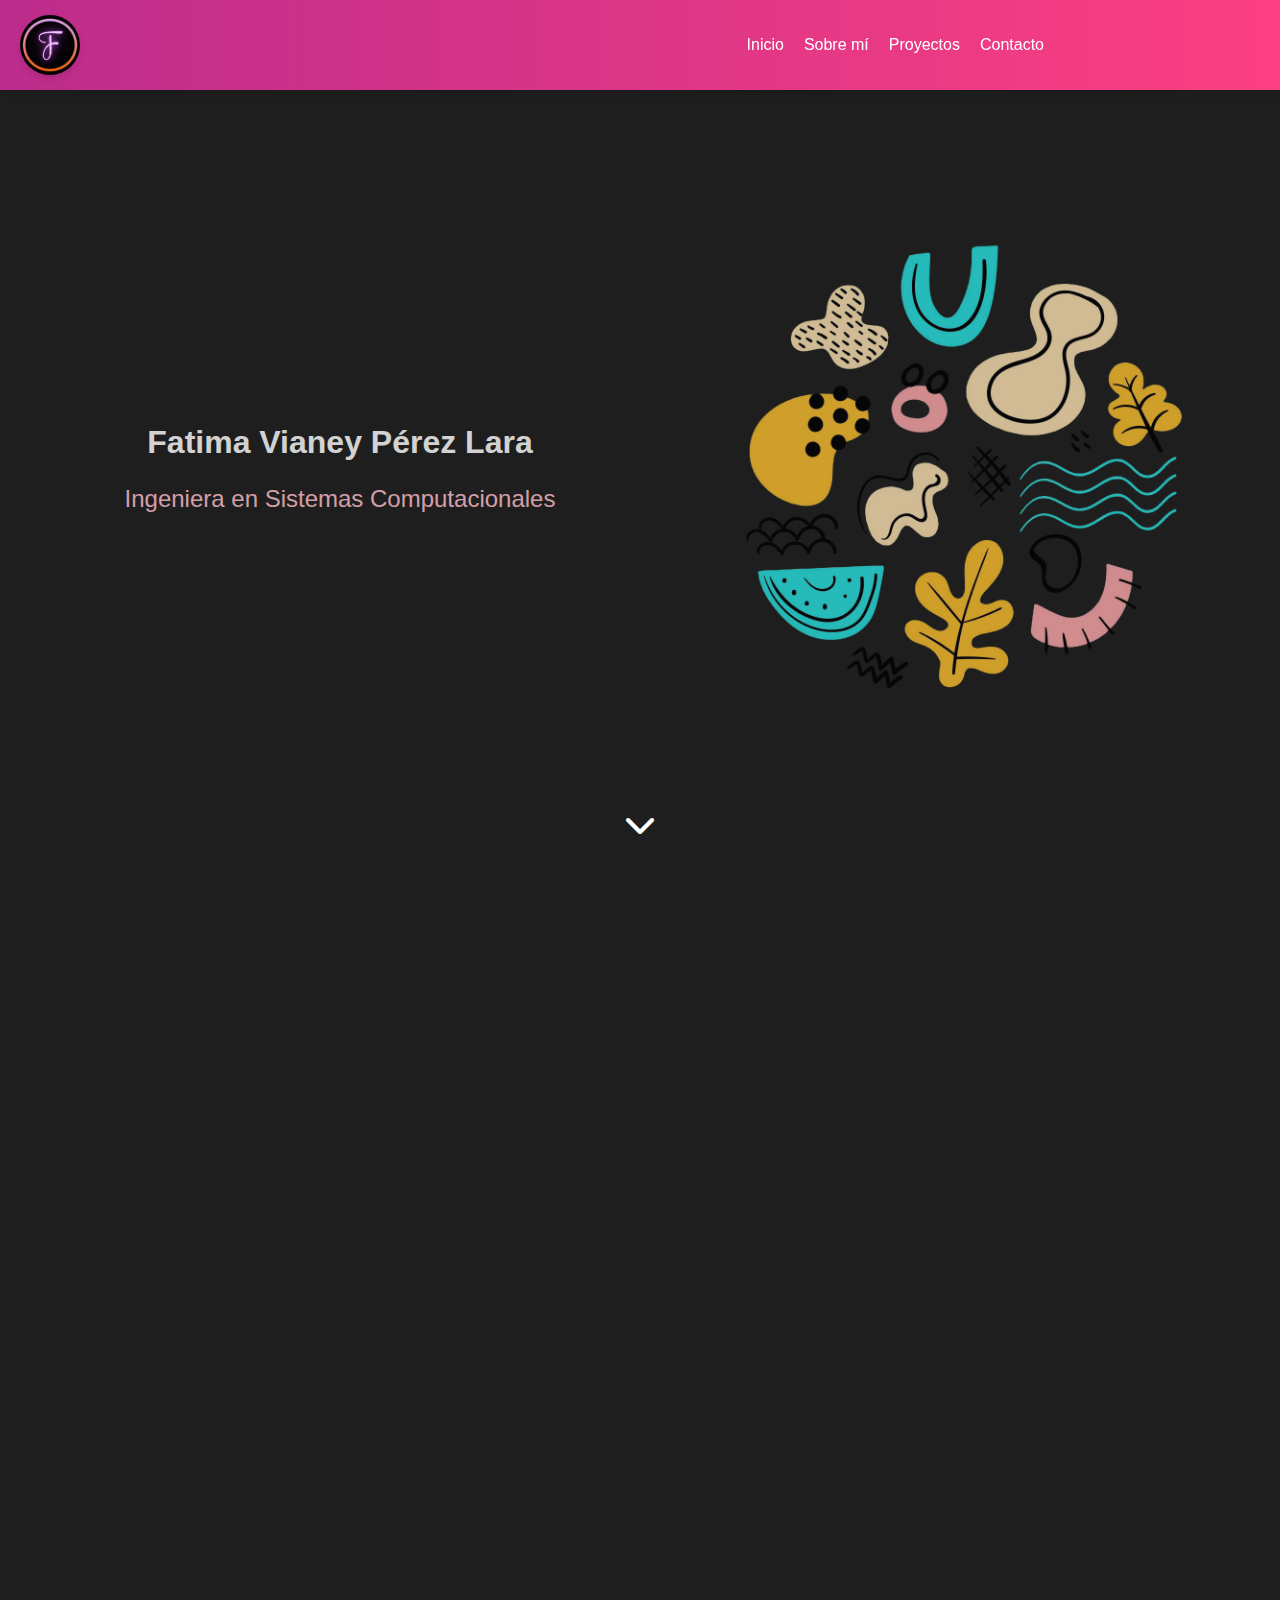
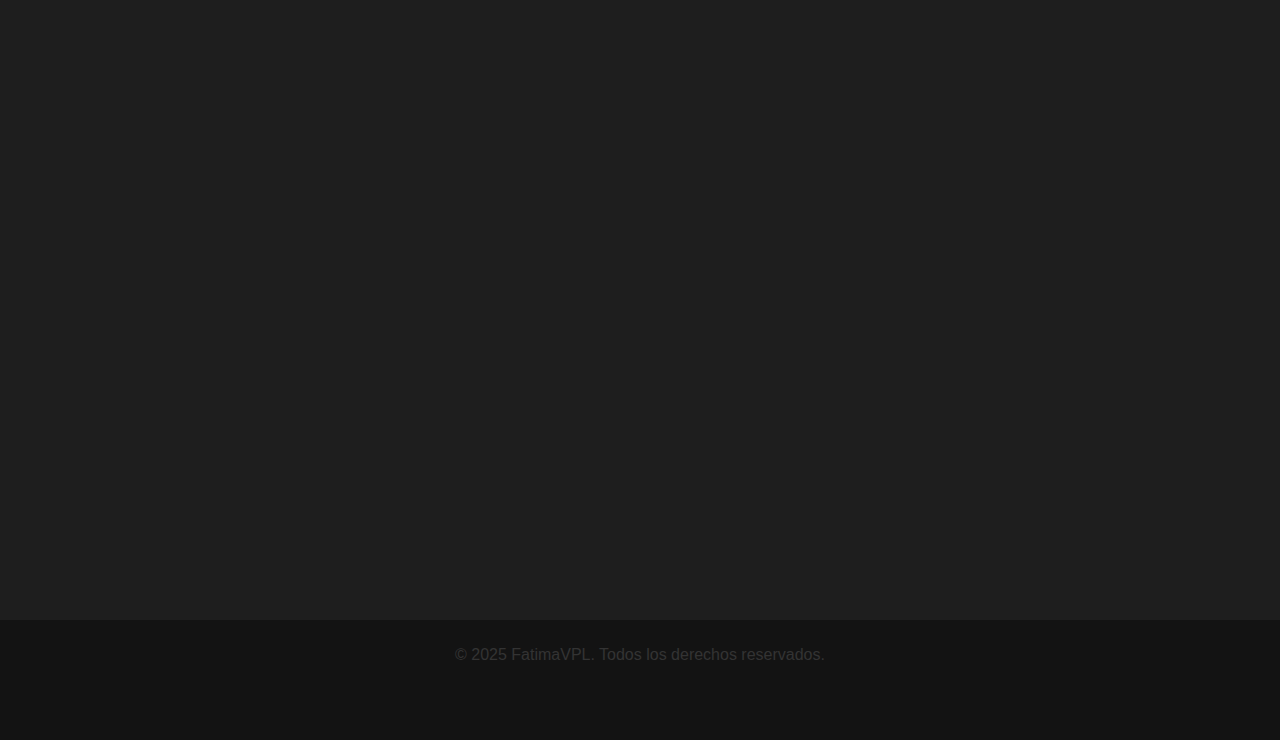
<file: index.html>
<!DOCTYPE html>
<html lang="es">

<head>
    <meta charset="UTF-8">
    <meta name="viewport" content="width=device-width, initial-scale=1.0">
    <title>Inicio</title>
    <link rel="stylesheet" href="CSS/index.css">
    <link rel="stylesheet" href="https://cdnjs.cloudflare.com/ajax/libs/font-awesome/6.0.0-beta3/css/all.min.css" />
</head>

<body>
    <div id="contenedor">
        <nav>
            <img src="Recursos/logo.png" alt="logo" id="logo">
            <ul class="nav-links">
                <li><a href="#bienvenida" class="nav-item">Inicio</a></li>
                <li><a href="#acercaDeMi" class="nav-item">Sobre mí</a></li>
                <li><a href="#proyectos" class="nav-item">Proyectos</a></li>
                <li><a href="#contacto" class="nav-item">Contacto</a></li>
            </ul>
            <div class="burger">
                <div class="line1"></div>
                <div class="line2"></div>
                <div class="line3"></div>
            </div>
        </nav>

        <div class="bienvenida seccion" id="bienvenida">
            <div class="contenido-texto">
                <h1>Fatima Vianey Pérez Lara</h1>
                <p id="textoParrafo">
                    Ingeniera en Sistemas Computacionales
                </p>
                <div class="flecha-indicador">
                    <a href="#acercaDeMi" class="scroll-flecha">
                        <i class="fas fa-chevron-down"></i>
                    </a>
                </div>
            </div>
            <div class="contenido-imagen">
                <img src="Recursos/colores.png" alt="Formas" class="imagen-derecha">
            </div>
        </div>
        
        <div class="acercaDeMi seccion" id="acercaDeMi">
            <div class="contenido">
                <h2>Acerca de mí</h2>
                <div class="contenidoAcercaDeMi">
                    <div class="miFoto">
                        <img src="Recursos/miFoto.jpg" alt="Mi Foto">
                    </div>
                    <div class="informacion">
                        <p>
                           Con gusto por el diseño UX/UI y el desarrollo frontend.
Desde siempre me ha interesado entender y atender las necesidades de los usuarios. Mi interés por el diseño UX/UI comenzó al trabajar en una aplicación que resolvía problemas de transporte estudiantil, donde descubrí el impacto de crear experiencias funcionales y atractivas. Soy comprometida y siempre busco mejorar, poniendo mi máximo esfuerzo en cada proyecto que desarrollo.
                        </p>
                        <a href="https://docs.google.com/document/d/1Xd9uABqalrC0ie9-Dbf7SZ5Ds0oc0Envo84eC7N216I/edit?usp=sharing" id="linkCV" target="_blank">Ver CV</a>
                        
                    </div>
                </div>
            </div>
        </div>

        <div class="proyectos seccion" id="proyectos" >
            <div>
                <h2>Proyectos</h2>
                <div class="carrusel">
                    <button class="prev">&#10094;</button>
                    <div class="carrusel-container">
                        <div class="carrusel-item">
                            <img src="Recursos/RideSchool.png" alt="Proyecto 1">
                            <a href="https://miro.com/app/board/uXjVPk-EsXQ=/?share_link_id=416010653468" class="btn-action" target="_blank">Ver más</a>
                            
                        </div>
                        <div class="carrusel-item">
                            <img src="Recursos/floreria.png" alt="Proyecto 2">
                            <a href="https://www.figma.com/design/iw2wendBuNdxenQQbFCoeQ/Florer%C3%ADa?node-id=0-1&t=lZ8xoz3cG7mOevOs-1" class="btn-action" target="_blank">Ver más</a>
                        </div>
                        <div class="carrusel-item">
                            <img src="Recursos/ropa.png" alt="Proyecto 3">
                            <a href="https://www.figma.com/board/MRdVUx9Qc2IsSIEqV0gtLg/TemplateFigjam?node-id=0-1&t=JtFMIqR1fhMc2FPp-1" class="btn-action" target="_blank">Ver más</a>
                        </div>
                        <div class="carrusel-item">
                            <img src="Recursos/gym.png" alt="Proyecto 4">
                            <a href="https://www.figma.com/design/o2D1VXunVZsEZzClyZ8SBA/Asesor%C3%ADas-deportivas?node-id=0-1&t=o6tlKviV6XXl1Gfl-1" class="btn-action" target="_blank">Ver más</a>
                        </div>
                    </div>
                    <button class="next">&#10095;</button>
                </div>
            </div>
        </div>

        <div class="contacto seccion" id="contacto"> 
            <div>
                <h2>Contacto</h2>
                <div class="info-contacto">
                    <div class="info-item">
                        <i class="fas fa-phone"></i>
                        <span>466-187-43-79</span>
                    </div>
                    <div class="info-item">
                        <i class="fas fa-envelope"></i>
                        <span>perezlarafatima@gmail.com</span>
                    </div>
                </div>
                <div class="iconos-contacto">
                    <a href="https://www.linkedin.com/in/fatima-vianey-pérez-lara-395aa5274" target="_blank" title="LinkedIn">
                        <i class="fab fa-linkedin"></i>
                    </a>
                    <a href="https://github.com/FatimaVPL" target="_blank" title="GitHub">
                        <i class="fab fa-github"></i>
                    </a>
                </div>
            </div>
        </div>
                  

    </div>
</body>
<script src="JS/index.js"></script>
<footer>
    <p id="textoPieDePagina"> © 2025 FatimaVPL. Todos los derechos reservados.</p>
</footer>

</html>
</file>
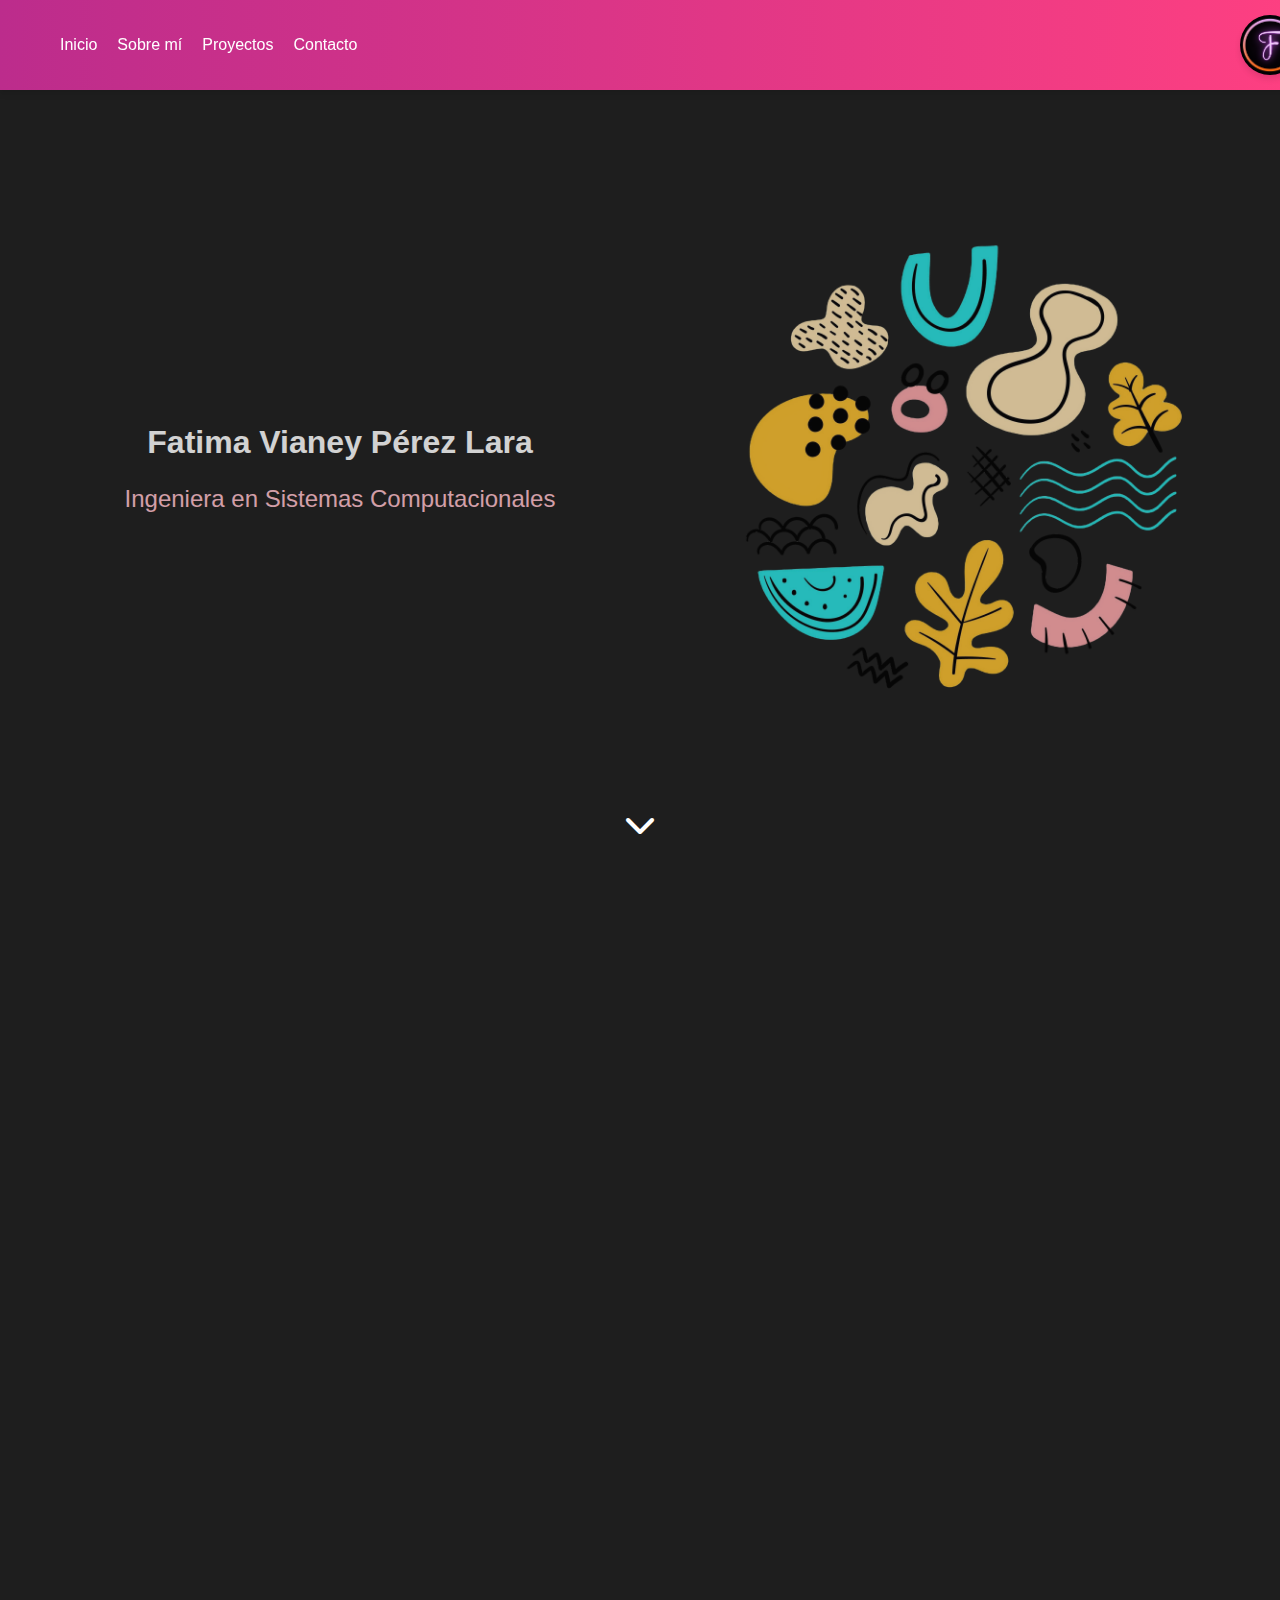
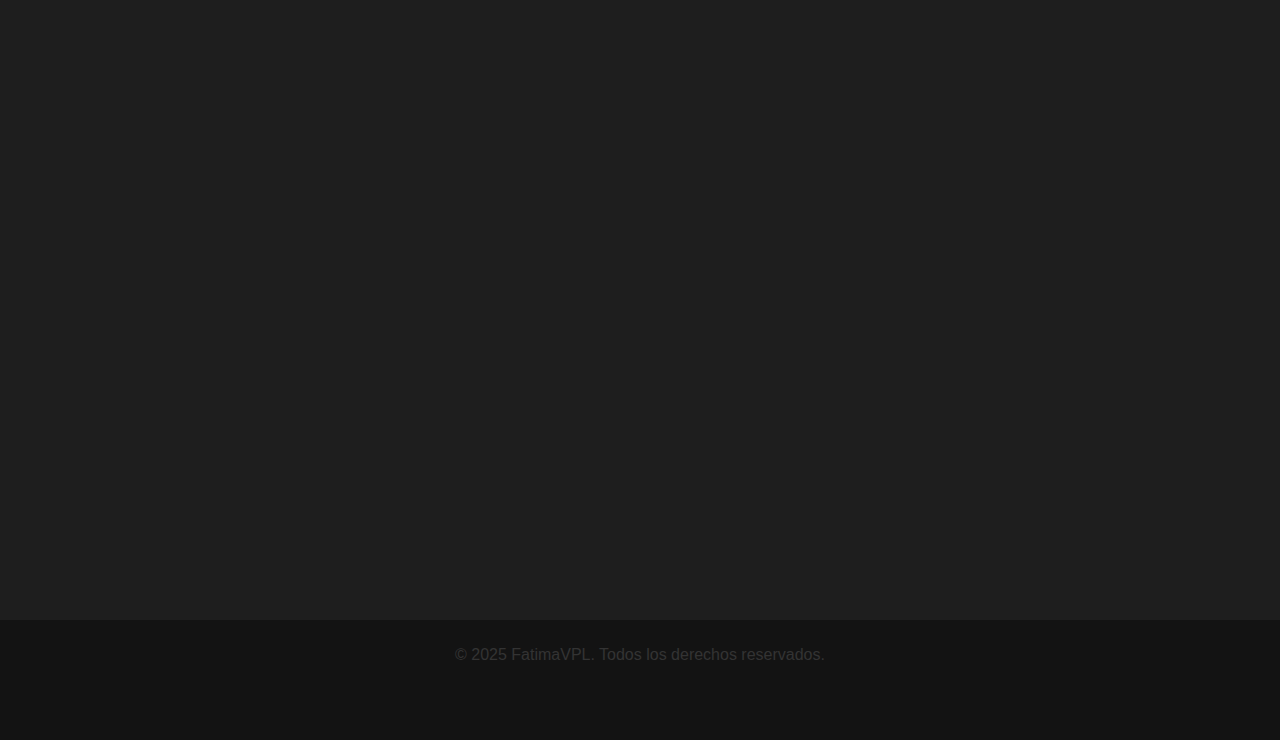
<file: HTML/index.html>
<!DOCTYPE html>
<html lang="es">

<head>
    <meta charset="UTF-8">
    <meta name="viewport" content="width=device-width, initial-scale=1.0">
    <title>Inicio</title>
    <link rel="stylesheet" href="../CSS/index.css">
    <link rel="stylesheet" href="https://cdnjs.cloudflare.com/ajax/libs/font-awesome/6.0.0-beta3/css/all.min.css" />
</head>

<body>
    <div id="contenedor">
        <nav>
            <ul class="nav-links">
                <li><a href="#bienvenida" class="nav-item">Inicio</a></li>
                <li><a href="#acercaDeMi" class="nav-item">Sobre mí</a></li>
                <li><a href="#proyectos" class="nav-item">Proyectos</a></li>
                <li><a href="#contacto" class="nav-item">Contacto</a></li>
            </ul>
            <div class="burger">
                <div class="line1"></div>
                <div class="line2"></div>
                <div class="line3"></div>
            </div>
            <img src="../Recursos/logo.png" alt="logo" id="logo">
        </nav>

        <div class="bienvenida seccion" id="bienvenida">
            <div class="contenido-texto">
                <h1>Fatima Vianey Pérez Lara</h1>
                <p id="textoParrafo">
                    Ingeniera en Sistemas Computacionales
                </p>
                <div class="flecha-indicador">
                    <a href="#acercaDeMi" class="scroll-flecha">
                        <i class="fas fa-chevron-down"></i>
                    </a>
                </div>
            </div>
            <div class="contenido-imagen">
                <img src="../Recursos/colores.png" alt="Formas" class="imagen-derecha">
            </div>
        </div>
        
        <div class="acercaDeMi seccion" id="acercaDeMi">
            <div class="contenido">
                <h2>Acerca de mí</h2>
                <div class="contenidoAcercaDeMi">
                    <div class="miFoto">
                        <img src="../Recursos/miFoto.jpg" alt="Mi Foto">
                    </div>
                    <div class="informacion">
                        <p>
                           Con gusto por el diseño UX/UI y el desarrollo frontend.
Desde siempre me ha interesado entender y atender las necesidades de los usuarios. Mi interés por el diseño UX/UI comenzó al trabajar en una aplicación que resolvía problemas de transporte estudiantil, donde descubrí el impacto de crear experiencias funcionales y atractivas. Soy comprometida y siempre busco mejorar, poniendo mi máximo esfuerzo en cada proyecto que desarrollo.
                        </p>
                        <a href="https://docs.google.com/document/d/1Xd9uABqalrC0ie9-Dbf7SZ5Ds0oc0Envo84eC7N216I/edit?usp=sharing" id="linkCV" target="_blank">Ver CV</a>
                        
                    </div>
                </div>
            </div>
        </div>

        <div class="proyectos seccion" id="proyectos" >
            <div>
                <h2>Proyectos</h2>
                <div class="carrusel">
                    <button class="prev">&#10094;</button>
                    <div class="carrusel-container">
                        <div class="carrusel-item">
                            <img src="../Recursos/RideSchool.png" alt="Proyecto 1">
                            <a href="https://miro.com/app/board/uXjVPk-EsXQ=/?share_link_id=416010653468" class="btn-action" target="_blank">Ver más</a>
                            
                        </div>
                        <div class="carrusel-item">
                            <img src="../Recursos/floreria.png" alt="Proyecto 2">
                            <a href="https://www.figma.com/design/iw2wendBuNdxenQQbFCoeQ/Florer%C3%ADa?node-id=0-1&t=lZ8xoz3cG7mOevOs-1" class="btn-action" target="_blank">Ver más</a>
                        </div>
                        <div class="carrusel-item">
                            <img src="../Recursos/ropa.png" alt="Proyecto 3">
                            <a href="https://www.figma.com/board/MRdVUx9Qc2IsSIEqV0gtLg/TemplateFigjam?node-id=0-1&t=JtFMIqR1fhMc2FPp-1" class="btn-action" target="_blank">Ver más</a>
                        </div>
                    </div>
                    <button class="next">&#10095;</button>
                </div>
            </div>
        </div>

        <div class="contacto seccion" id="contacto"> 
            <div>
                <h2>Contacto</h2>
                <div class="info-contacto">
                    <div class="info-item">
                        <i class="fas fa-phone"></i>
                        <span>466-187-43-79</span>
                    </div>
                    <div class="info-item">
                        <i class="fas fa-envelope"></i>
                        <span>perezlarafatima@gmail.com</span>
                    </div>
                </div>
                <div class="iconos-contacto">
                    <a href="https://www.linkedin.com/in/fatima-vianey-pérez-lara-395aa5274" target="_blank" title="LinkedIn">
                        <i class="fab fa-linkedin"></i>
                    </a>
                    <a href="https://github.com/FatimaVPL" target="_blank" title="GitHub">
                        <i class="fab fa-github"></i>
                    </a>
                </div>
            </div>
        </div>
                  

    </div>
</body>
<script src="../JS/index.js"></script>
<footer>
    <p id="textoPieDePagina"> © 2025 FatimaVPL. Todos los derechos reservados.</p>
</footer>

</html>
</file>
<file: CSS/index.css>
/* General Reset */
body,
html {
    margin: 0;
    padding: 0;
    box-sizing: border-box;
    scroll-behavior: smooth;
    font-family: Verdana, Geneva, Tahoma, sans-serif;
}

#contenedor {
    background-color: rgb(30, 30, 30);
}

/* Navbar */
nav {
    display: flex;
    justify-content: space-between;
    align-items: center;
    height: 10vh;
    background: linear-gradient(90deg, #bc2c8c, #ff4081);
    color: white;
    padding: 0 20px;
    position: fixed;
    width: 100%;
    top: 0;
    z-index: 1000;
    box-shadow: 0 4px 6px rgba(0, 0, 0, 0.1);
}


/* Logo */
#logo {
    width: 60px;
    height: 60px;
    border-radius: 50%;
    box-shadow: 0 4px 6px rgba(0, 0, 0, 0.1);
}


.nav-links {
    list-style: none;
    display: flex;
    gap: 20px;
    margin-right: 20%;
}

.nav-links a {
    color: white;
    text-decoration: none;
    font-size: 1em;
    transition: color 0.3s ease, transform 0.3s ease;
}

.nav-links a:hover {
    color: pink;
    transform: scale(1.1);
}

/* Burger Menu */
.burger {
    display: none;
    cursor: pointer;
}

.burger div {
    width: 25px;
    height: 3px;
    background: white;
    margin: 5px;
    transition: all 0.3s ease;
}

/* Secciones*/
.seccion {
    display: flex;
    align-items: center;
    justify-content: center;
    text-align: center;
    padding: 20px;
    height: 100vh;
    background-color: rgb(30, 30, 30);
    color: white;
    opacity: 0;
    transform: translateY(50px);
    transition: opacity 0.8s ease-out, transform 0.8s ease-out;
    position: relative;
}

/* Contenedor del texto */
.contenido-texto {
    flex: 1;
    padding: 20px;
}

/* Contenedor de la imagen */
.contenido-imagen {
    flex: 1;
    display: flex;
    align-items: center;
    justify-content: center;
}

h1 {
    opacity: 0.8;
    transition: opacity 0.5s ease-in-out, transform 0.5s ease-in-out;
}

#textoParrafo {
    color: pink;
    font-size: 1.5rem;
    opacity: 0.8;
    transition: opacity 0.5s ease-in-out, transform 0.5s ease-in-out;
}

/* Imagen con opacidad */
.imagen-derecha {
    max-width: 80%;
    height: auto;
    opacity: 0.8;
    transition: opacity 0.5s ease-in-out, transform 0.5s ease-in-out;
}

.imagen-derecha:hover,
#textoParrafo:hover,
h1:hover {
    opacity: 1;
    transform: scale(1.05);
}


.seccion.visible {
    opacity: 1;
    transform: translateY(0);
}

.acercaDeMi {
    padding: 50px 20px;
    text-align: center;
    font-family: 'Poppins', sans-serif;
}

.contenidoAcercaDeMi {
    display: flex;
    flex-direction: row;
    align-items: center;
    gap: 20px;
    max-width: 800px;
    margin: 0 auto;
}

.contacto h2::after,
.proyectos h2::after,
.acercaDeMi h2::after {
    content: "";
    display: block;
    width: 300px;
    height: 5px;
    background: radial-gradient(circle, rgba(227, 75, 244, 1) 0%, rgba(255, 85, 12, 1) 100%);
    margin: 10px auto;
    border-radius: 10px;
}

/* Carrusel */
.carrusel {
    position: relative;
    display: flex;
    align-items: center;
    justify-content: center;
    overflow: hidden;
    width: 25%;
    margin: 20px auto;
}

.carrusel-container {
    display: flex;
    transition: transform 0.5s ease;
}

.carrusel-item {
    min-width: 100%;
    position: relative;
    text-align: center;
}

.carrusel-item img {
    width: 100%;
    height: auto;
    display: block;
    border-radius: 10px;
}

.btn-action {
    position: absolute;
    bottom: 20px;
    left: 50%;
    transform: translateX(-50%);
    width: 50%;
    height: 50px;
    background-color: #ff4081;
    color: whitesmoke;
    border: none;
    cursor: pointer;
    border-radius: 5px;
    box-shadow: 0 4px 10px rgba(0, 0, 0, 0.2);
    text-decoration: none;
    text-align: center;
    line-height: 50px;
}

.btn-action:hover {
    background-color: #bc2c8c;
}

.prev,
.next {
    position: absolute;
    top: 50%;
    transform: translateY(-50%);
    background-color: #333;
    color: white;
    border: none;
    padding: 10px;
    cursor: pointer;
    z-index: 10;
    width: 50px;
    height: 50px;
    border-radius: 50%;
    box-shadow: 0 4px 10px rgba(0, 0, 0, 0.2);
}

.prev {
    left: 10px;
}

.next {
    right: 10px;
}

.prev:hover,
.next:hover {
    background-color: #262626;
}

/* Footer */
footer {
    background-color: rgb(19, 19, 19);
    height: 100px;
    color: #333;
    padding: 10px 0;
    justify-content: center;
    text-align: center;
}

/* Foto de acerca de mí */

.miFoto {
    width: 250px;
    height: 250px;
    border-radius: 50%;
    overflow: hidden;
    box-shadow: 0 4px 10px rgba(0, 0, 0, 0.2);
}

.miFoto img {
    width: 100%;
    height: 100%;
    object-fit: cover;
}

.miFoto img:hover {
    transform: scale(1.05);
}

.informacion p {
    font-size: 1.1rem;
    line-height: 1.8;
    color: whitesmoke;
    text-align: justify;
}

.informacion {
    max-width: 500px;
    margin: 0px;
}

.informacion p:first-letter {
    font-size: 2.5rem;
    font-weight: bold;
    color: pink;
}

#linkCV {
    color: #bc2c8c;
}

/* Icono de contacto */

.info-contacto {
    display: flex;
    flex-direction: column;
    /* Alinear elementos en columna */
    gap: 10px;
    /* Espacio entre ítems */
    margin-bottom: 15px;
    /* Espacio entre esta sección y los íconos */
}

.info-item {
    display: flex;
    align-items: center;
    gap: 10px;
}

.info-item i {
    font-size: 20px;
    color: #333;
}

.info-item span {
    font-size: 16px;
    color: #333;
}

.iconos-contacto {
    display: flex;
    gap: 15px;
    justify-content: center;
}

.iconos-contacto a {
    text-decoration: none;
    color: #333;
    font-size: 24px;
    transition: color 0.3s ease;
}

.iconos-contacto a:hover {
    color: pink;
}

/* Flechas inicio */

.flecha-indicador {
    position: absolute;
    bottom: 100px;
    left: 50%;
    transform: translateX(-50%);
    z-index: 10;
}

.flecha-indicador i {
    font-size: 2rem;
    color: white;
    animation: bounce 1.5s infinite;
    cursor: pointer;
}

.flecha-indicador i:hover {
    color: pink;
    transform: scale(1.2);
}

/* Animación de rebote */
@keyframes bounce {

    0%,
    20%,
    50%,
    80%,
    100% {
        transform: translateY(0);
    }

    40% {
        transform: translateY(-10px);
    }

    60% {
        transform: translateY(-5px);
    }
}

/* Responsivo */
@media screen and (max-width: 768px) {
    #logo {
        display: none;
    }

    .miFoto {
        width: 200px;
        height: 200px;
    }

    nav {
        flex-direction: column;
        align-items: flex-start;
    }

    .nav-links {
        display: none;
        flex-direction: column;
        background: #333;
        position: absolute;
        width: 90%;
        height: auto;
        top: 10vh;
        left: 0;
        text-align: center;
        gap: 10px;
        padding: 50px;
    }

    .nav-links.nav-active {
        display: flex;
        align-items: center;
    }

    .burger {
        display: block;
        cursor: pointer;
        margin-top: auto;
    }

    .burger.toggle .line1 {
        transform: rotate(-45deg) translate(-5px, 6px);
    }

    .burger.toggle .line2 {
        opacity: 0;
    }

    .burger.toggle .line3 {
        transform: rotate(45deg) translate(-5px, -6px);
    }


    .carrusel {
        width: 50%;
    }

    .carrusel-item img {
        border-radius: 5px;
    }

    .bienvenida,
    .acercaDeMi,
    .proyectos,
    .contacto {
        padding: 10px;
    }

    .btn-action {
        font-size: 0.9em;
        padding: 8px 15px;
    }

    .contenidoAcercaDeMi {
        flex-direction: row;
    }
}

/* Pantallas pequeñas */
@media screen and (max-width: 480px) {
    .carrusel {
        width: 100%;
    }

    .miFoto {
        display: none;
    }

    nav {
        padding: 10px;
    }

    .nav-links a {
        font-size: 0.9em;
    }

    h2 {
        font-size: 1.5em;
    }

    p {
        font-size: 0.9em;
    }
}
</file>
